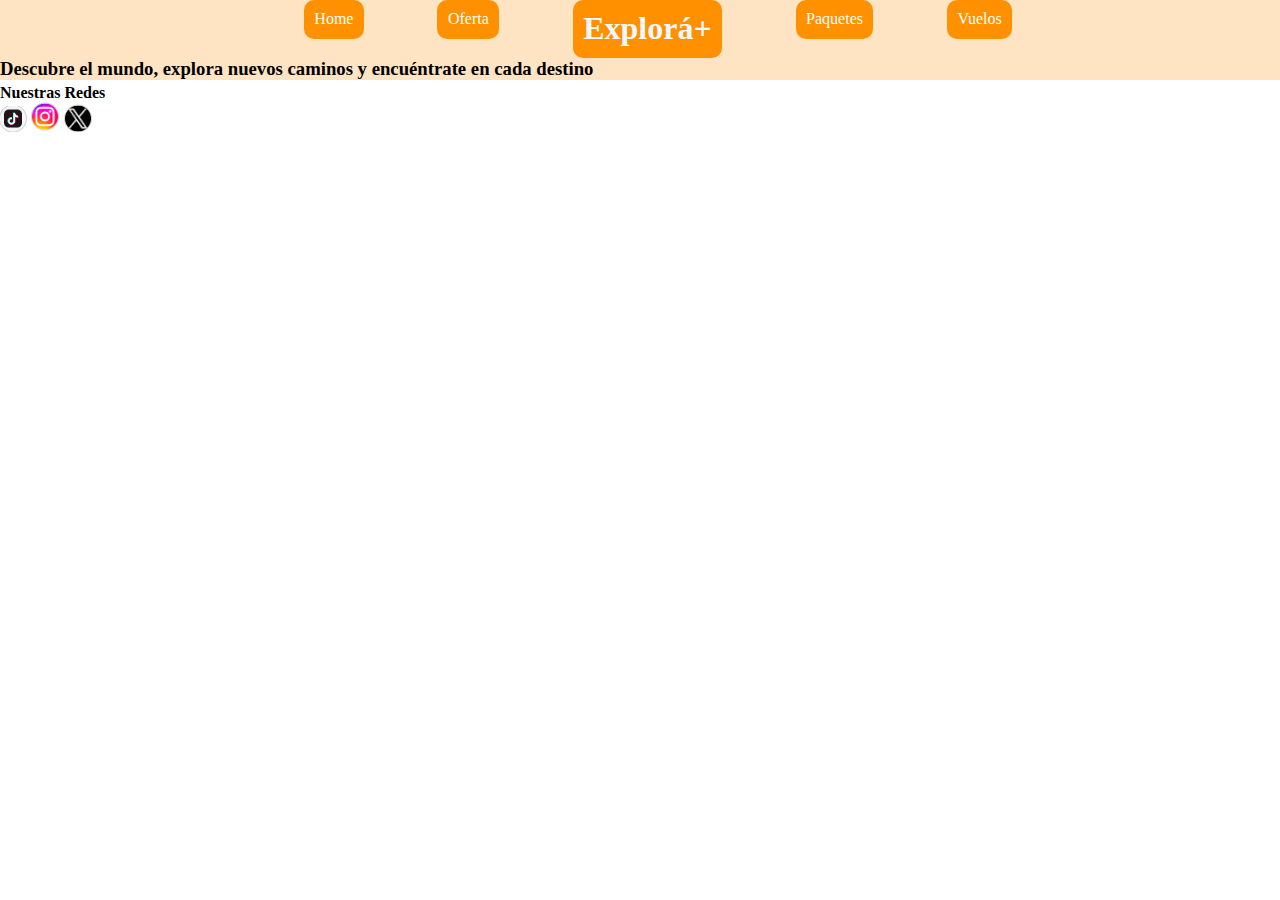
<file: index.html>
<!DOCTYPE html>
<html lang="en">
<head>
    <meta charset="UTF-8">
    <meta name="viewport" content="width=device-width, initial-scale=1.0">
    <link rel="stylesheet" href="style.css">
    <title>Document</title>
</head>
<header>
</section>
<section class="triple">
   <nav>
      <ul>
    <li><a href="index1.html">Home</a></li>
    <li><a href="index2.html">Oferta</a></li>
    <li><h1>Explorá+</h1></li>
    <li><a href="index3.html">Paquetes</a></li>
    <li><a href="index4.html">Vuelos</a></li>
   </ul>
   </nav>
   <h3>Descubre el mundo, explora nuevos caminos y encuéntrate en cada destino</h3>
</section>
</header>


<body>

    <main>
       
    </main>
       <footer>
         <h4>Nuestras Redes</h4>
    <a ></a><img src="tiktok.png" alt=""></a>
    <a > <img src="instagram.png" alt=""></a>
    <a> <img src="twitter.png" alt=""></a>

       </footer>
       
</body>
</file>
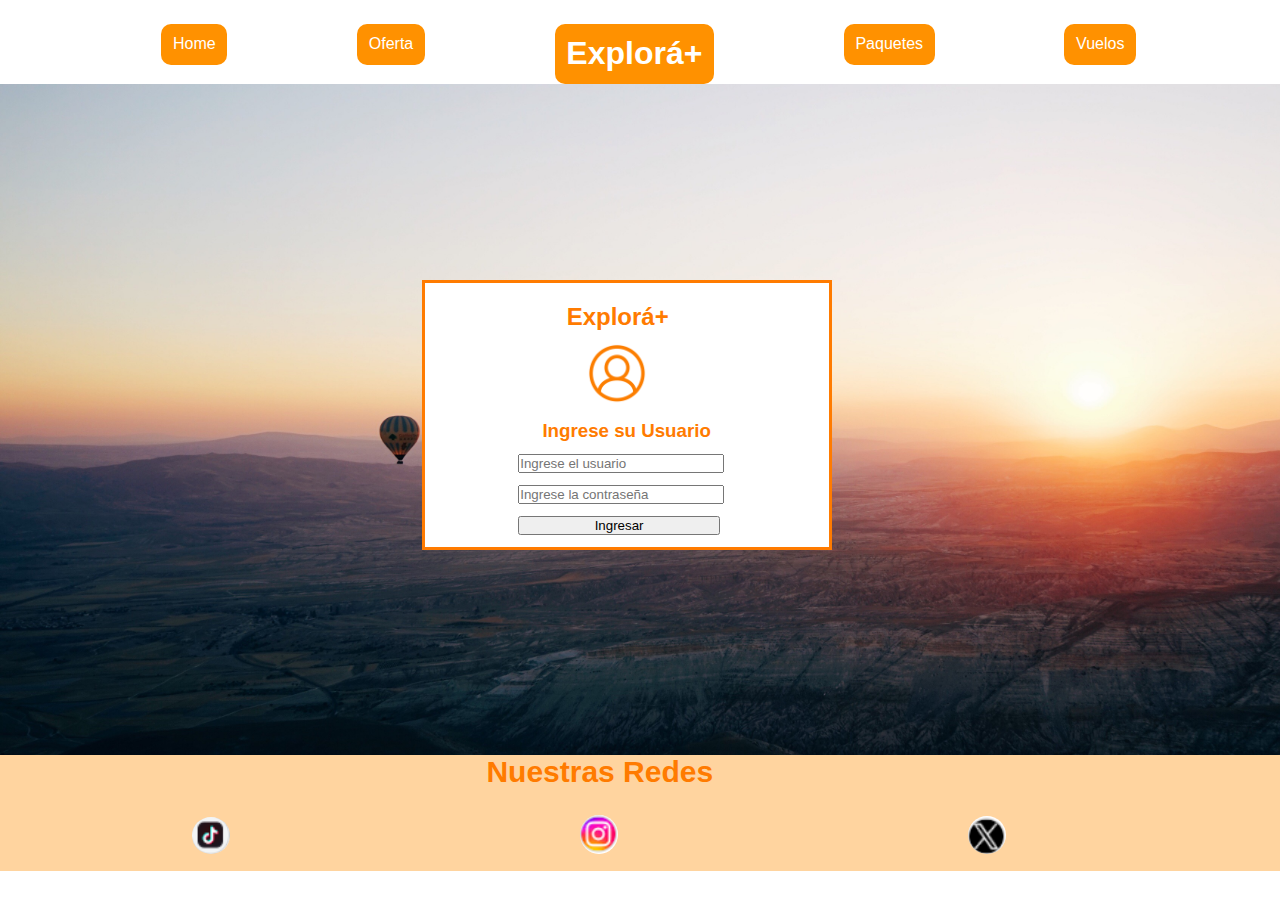
<file: Arte-Aerolineas-master/index.html>
<!DOCTYPE html>
<html lang="en">
<head>
    <meta charset="UTF-8">
    <meta name="viewport" content="width=device-width, initial-scale=1.0">
    <link rel="stylesheet" href="style.css">
    <title>Document</title>
</head>
<header>

<section class="triple">
   <nav>
      <ul>
    <li><a href="index.html">Home</a></li>
    <li><a href="index2.html">Oferta</a></li>
    <li><a href="index1.html"><h1>Explorá+</h1></a></li>
    <li><a href="index3.html">Paquetes</a></li>
    <li><a href="index4.html">Vuelos</a></li>
   </ul>
   </nav>
   
</section>
</header>


<body class="home">
    <main>
      <section class="Usuario">
         <h2>Explorá+</h2>
         <img src="usuario.png" alt="index.html">
        <h3>Ingrese su Usuario</h3>
        <form method="POST" action="index.html">
         <input type="text" placeholder="Ingrese el usuario">
          <input type="text" placeholder="Ingrese la contraseña">
          <input  type="submit" value="Ingresar">
        </form>
      </section>
      
    </main>
   
</body>
 
     <footer>
         <h1>Nuestras Redes</h1>
    <a ></a><img src="tiktok.png" alt=""></a>
    <a > <img src="instagram.png" alt=""></a>
    <a> <img src="twitter.png" alt=""></a>

       </footer>
</html>
</file>
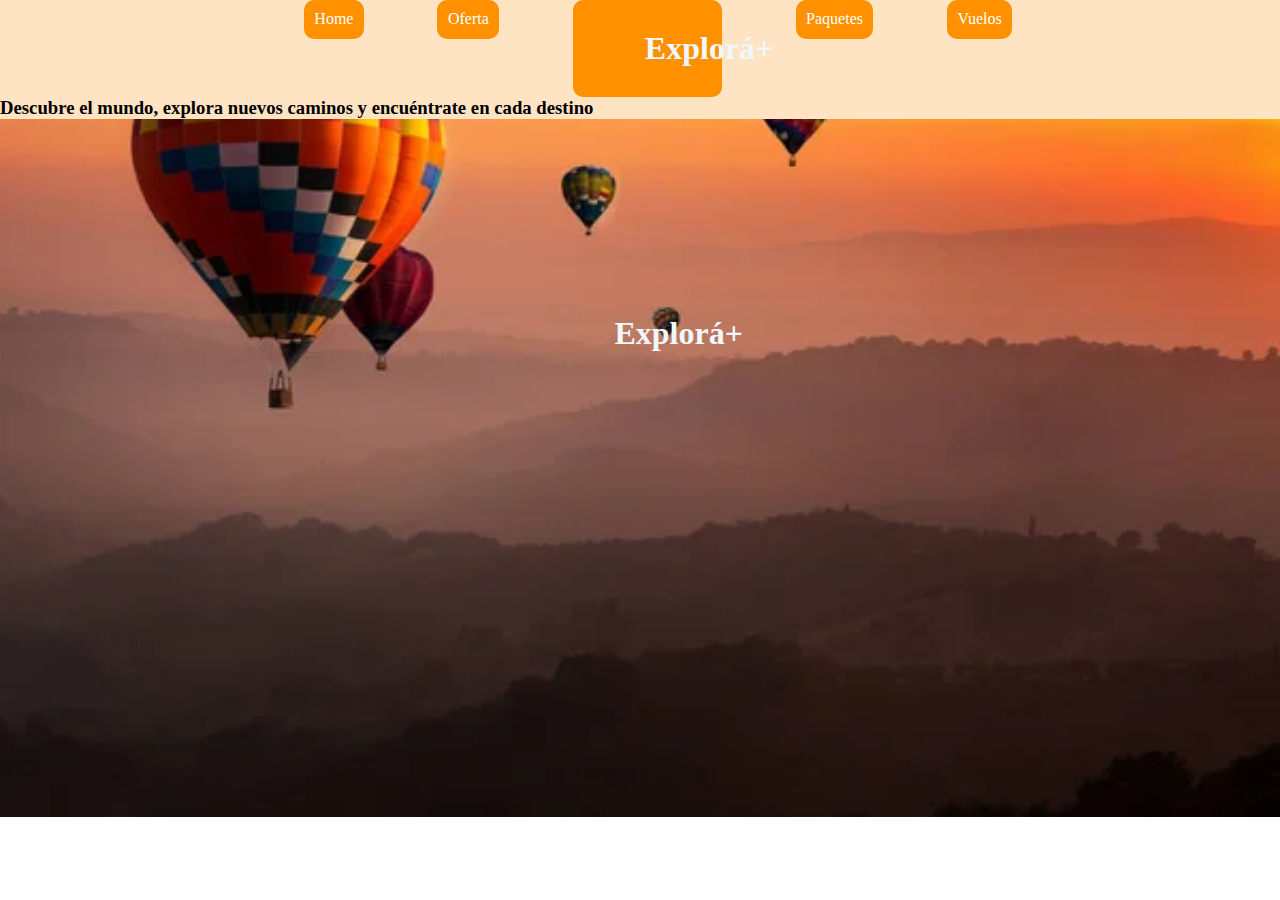
<file: index1.html>
<!DOCTYPE html>
<html lang="en">
<head>
    <meta charset="UTF-8">
    <meta name="viewport" content="width=device-width, initial-scale=1.0">
    <link rel="stylesheet" href="style.css">
    <title>Document</title>
</head>
<header>
</section>
<section class="triple">
   <nav>
      <ul>
    <li><a href="index1.html">Home</a></li>
    <li><a href="index2.html">Oferta</a></li>
    <li><h1>Explorá+</h1></li>
    <li><a href="index3.html">Paquetes</a></li>
    <li><a href="index4.html">Vuelos</a></li>
   </ul>
   </nav>
   <h3>Descubre el mundo, explora nuevos caminos y encuéntrate en cada destino</h3>
</section>
</header>
<body class = "home">
    <h1>Explorá+</h1>
</body>
</file>
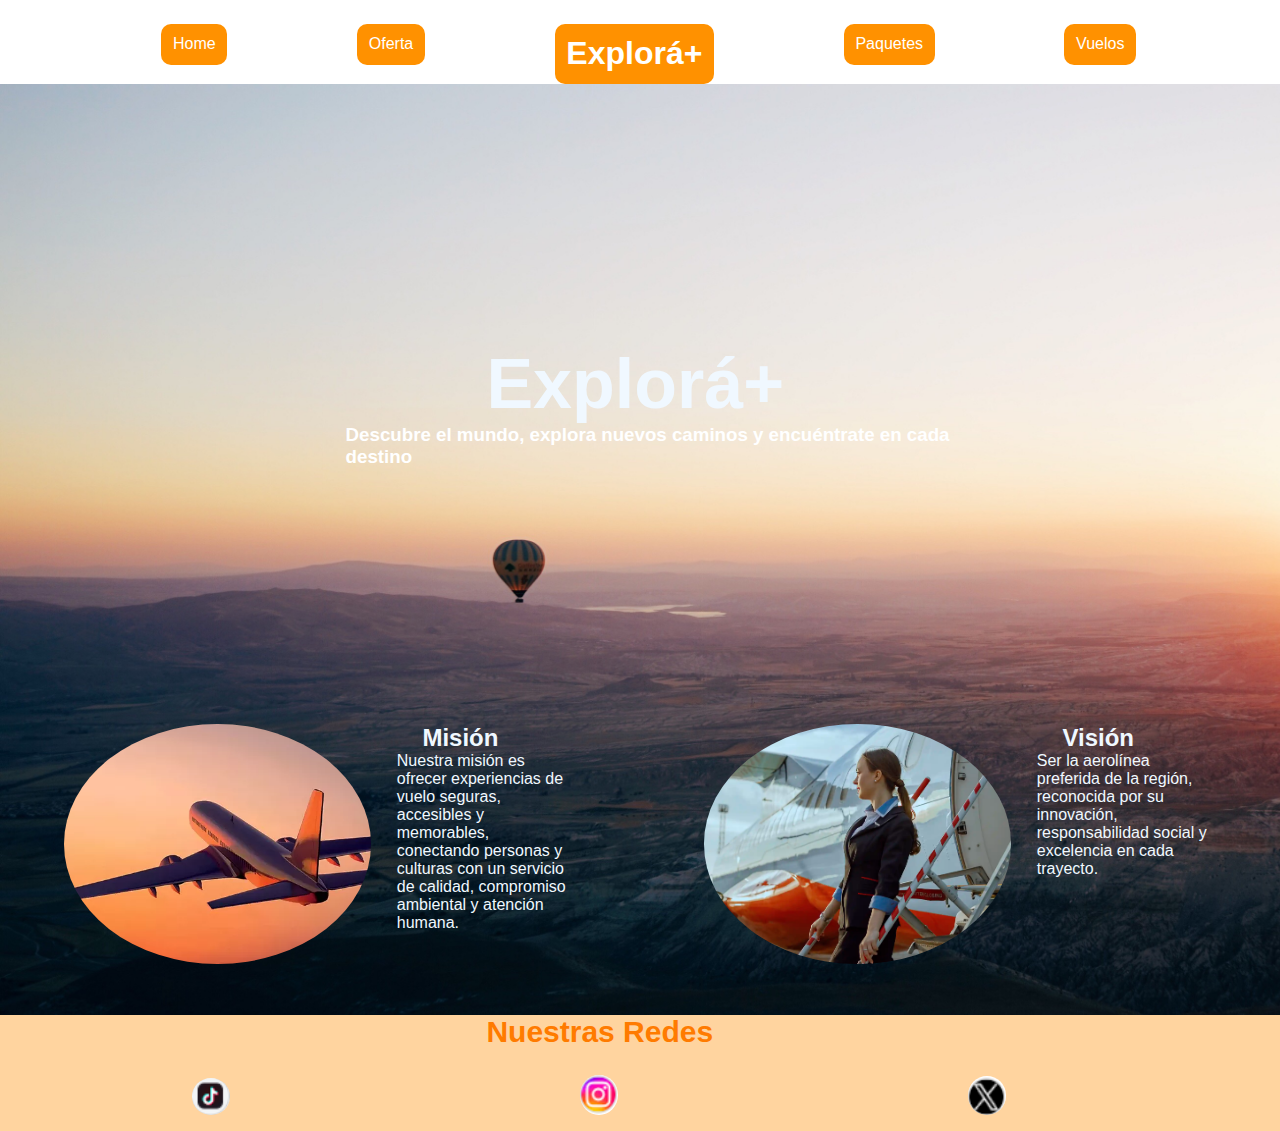
<file: Arte-Aerolineas-master/index1.html>
<!DOCTYPE html>
<html lang="en">
<head>
    <meta charset="UTF-8">
    <meta name="viewport" content="width=device-width, initial-scale=1.0">
    <link rel="stylesheet" href="style.css">
    <title>Document</title>
</head>
<header>

<section class="triple">
   <nav>
      <ul>
    <li><a href="index.html">Home</a></li>
    <li><a href="index2.html">Oferta</a></li>
    <li><a href="index1.html"><h1>Explorá+</h1></a></li>
    <li><a href="index3.html">Paquetes</a></li>
    <li><a href="index4.html">Vuelos</a></li>
   </ul>
   </nav>
  
</section>
</header>
<body class = "home">
    <main>
        <h1>Explorá+</h1>
        <h3>Descubre el mundo, explora nuevos caminos y encuéntrate en cada destino</h3>
        <section class="Index1">
            <div>
                <img src="Misión.webp" alt="index1">
                <h2>Misión</h2>
                <p>Nuestra misión es ofrecer experiencias de vuelo seguras, accesibles y memorables, conectando personas y culturas con un servicio de calidad, compromiso ambiental y atención humana.</p>
            </div>
            <div>
                <img src="Visión.webp" alt="index1">
                <h2>Visión</h2>
                <p>Ser la aerolínea preferida de la región, reconocida por su innovación, responsabilidad social y excelencia en cada trayecto.</p>
            </div>
        </section>
    </main>
   
</body>
 
     <footer>
         <h1>Nuestras Redes</h1>
    <a ></a><img src="tiktok.png" alt=""></a>
    <a > <img src="instagram.png" alt=""></a>
    <a> <img src="twitter.png" alt=""></a>

       </footer>
</html>
</file>
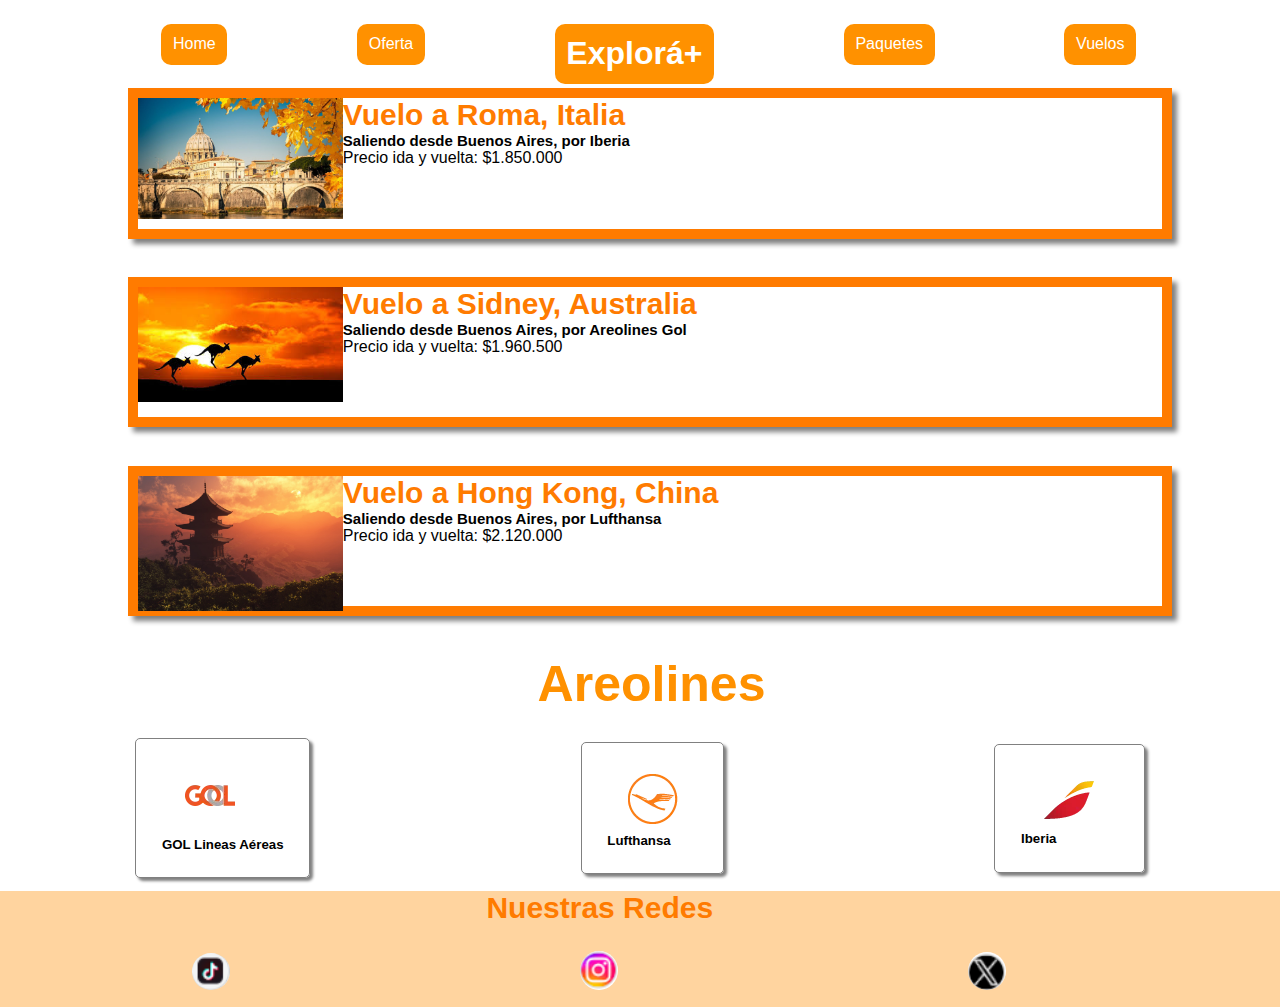
<file: Arte-Aerolineas-master/index4.html>
<!DOCTYPE html>
<html lang="en">
<head>
    <meta charset="UTF-8">
    <meta name="viewport" content="width=device-width, initial-scale=1.0">
    <link rel="stylesheet" href="style.css">
    <title>Document</title>
</head>
<header>

<section class="triple">
   <nav>
      <ul>
    <li><a href="index.html">Home</a></li>
    <li><a href="index2.html">Oferta</a></li>
    <li><a href="index1.html"><h1>Explorá+</h1></a></li>
    <li><a href="index3.html">Paquetes</a></li>
    <li><a href="index4.html">Vuelos</a></li>
   </ul>
   </nav>
  
</section>
</header>
<body class="Index4">
    <main>
        <section class="Vuelo">
        <div>
            <img src="Roma.jpg" alt="index4">
            <h3>Vuelo a Roma, Italia</h3>
            <h5>Saliendo desde Buenos Aires, por Iberia</h5>
            <p>Precio ida y vuelta: $1.850.000</p>
        </div>
        <div>
            <img src="Australia.jpg" alt="index4">
            <h3>Vuelo a Sidney, Australia</h3>
            <h5>Saliendo desde Buenos Aires, por Areolines Gol</h5>
            <p>Precio ida y vuelta: $1.960.500</p>
        </div>
        <div>
            <img src="China.jpg" alt="index4">
            <h3>Vuelo a Hong Kong, China</h3>
            <h5>Saliendo desde Buenos Aires, por Lufthansa</h5>
            <p>Precio ida y vuelta: $2.120.000</p>
        </div>
        </section>
         <h2>Areolines</h2>
        <section class="Empresas">
           
            <div>
                <img src="Gol.png" alt="index4">
                <h5>GOL Lineas Aéreas</h5>
            </div>
            <div>
                <img src="luftea.png" alt="index4">
                <h5>Lufthansa</h5>
            </div>
            <div>
                <img src="Ibera.png" alt="index4">
                <h5>Iberia</h5>
            </div>
        </section>
    </main>
   
</body>
 
     <footer>
         <h1>Nuestras Redes</h1>
    <a ></a><img src="tiktok.png" alt=""></a>
    <a > <img src="instagram.png" alt=""></a>
    <a> <img src="twitter.png" alt=""></a>

       </footer>
</html>
</file>
<file: style.css>
*{
    margin: 0%;
    padding: 0%;
 
}
.home{
    background-image: url( "paisaje.jpg");  
    width:100%;
    background-repeat: no-repeat;
    background-size: cover;
}
.home h1{
    color: aliceblue;
    margin: 15%;
    margin-left: 48%;
   
}

header{
    width: 100%;
    display: inline-block;
    background-color: bisque;
}
header nav ul {
    background-color: none;
    margin-left: 18%;
}

header nav ul li{
    list-style: none;
    float: left;
    margin-left: 7%;
    padding: 1%;
    /*border: 1px solid black;*/
    border-radius: 10px;
    color: aliceblue;
    background-color: rgb(255, 145, 0);
}


header nav ul li a{
    text-decoration: none;
    color: rgb(255, 255, 255);
}

header h3{
    width: 100%;
    float: left ;
}
</file>
<file: Arte-Aerolineas-master/style.css>
*{
    margin: 0%;
    padding: 0%;
 /*border: 1px solid black;*/
}
.home {
    background-image: url( "fondo.jpg");  
    width:100%;
    background-repeat: no-repeat;
    background-size: cover;
}
main h1{
    color: aliceblue;
    font-size: 70px;
     margin-right: 20%;
    margin-top: 20%;
    margin-left: 38%;
      font-family: 'Franklin Gothic Medium', 'Arial Narrow', Arial, sans-serif;
}
   

.home h3{
   margin-bottom: 20%;
    margin-left: 27%;
color: rgb(255, 255, 255);
  width: 50%;
    float: left ;
      font-family: 'Franklin Gothic Medium', 'Arial Narrow', Arial, sans-serif;
}

header{
    width: 100%;
    display: inline-block;
    background-color: rgb(255, 255, 255);
}
header nav ul {
    background-color: none;
    margin-left: 8%;
 
}

header nav ul li{
    margin-top: 2%;
    list-style: none;
    float: left;
    margin-left: 5%;
    margin-right: 6%;
    padding: 1%;
    /*border: 1px solid black;*/
    border-radius: 10px;
    color: aliceblue;
    background-color: rgb(255, 145, 0);
    font-family: 'Franklin Gothic Medium', 'Arial Narrow', Arial, sans-serif;
}


header nav ul li a{
    text-decoration: none;
    color: rgb(255, 255, 255);
 
}




.Index1 div{
      width: 50%;
    margin-bottom: 3%;
     margin-left: 5%;
 margin-right: 5%;
}
.Index1 h2{
    color: aliceblue;
     font-family: 'Franklin Gothic Medium', 'Arial Narrow', Arial, sans-serif;
  margin-left: 70%;
}
.Index1 p{
    color: aliceblue;
     font-family: 'Franklin Gothic Medium', 'Arial Narrow', Arial, sans-serif;
}
.Index1 {
    clear: both;   
    display: flex;
    justify-content: space-around; /* o space-between / center */
    align-items: center;
}
.Index1 div img{
      width: 60%;
    height: 60%;
     float: left;
       border-radius: 50%;
       margin-right: 5%;
     
}






.Usuario{
     margin: 15%;
    padding: 0%;
 border: 3px solid rgb(255, 123, 0);
 background-color: rgb(255, 255, 255);
 margin-right: 35%;
 margin-left: 33%;
 float: left;
}

.Usuario img{
    width: 15%;
    height: 15%;
    margin-left: 40%;
}
.Usuario form input {
   width: 50%;
    float: left;
    margin-left: 23%;
     margin-bottom: 3%;
}

.Usuario h2{
    color:  rgb(255, 123, 0);
    margin-left: 35%;
    margin-top: 5%;
      margin-bottom: 3%;
        font-family: 'Franklin Gothic Medium', 'Arial Narrow', Arial, sans-serif;
}

.Usuario h3{
    color:  rgb(255, 123, 0);
        margin-top: 3%;
    margin-left: 29%;
    margin-bottom: 3%;
      font-family: 'Franklin Gothic Medium', 'Arial Narrow', Arial, sans-serif;
}






.Empresas{
    margin-top: 2%;
  display: flex;
    justify-content: space-around; /* o space-between / center */
    align-items: center;
}
.Vuelo img{
    width: 20%;
    height: 18%;
     float: left;
}
.Vuelo div{
    width: 80%;
    margin-bottom: 3%;
     margin-left: 10%;
 margin-right: 15%;
 border: 10px solid  rgb(255, 123, 0);
   box-shadow: 5px 5px 5px grey;
}
.Vuelo p{
    margin-bottom: 6%;
     font-family: 'Franklin Gothic Medium', 'Arial Narrow', Arial, sans-serif;
     
}
.Vuelo h3{
   color:  rgb(255, 123, 0);
   font-size: 30px;
    font-family: 'Franklin Gothic Medium', 'Arial Narrow', Arial, sans-serif;
    
}
.Vuelo h5{
   font-size: 15px;
    font-family: 'Franklin Gothic Medium', 'Arial Narrow', Arial, sans-serif;
    
}
.Empresas div{

    margin: 0%;
    padding: 2%; 
    border: 1px solid grey;
    border-radius: 5px 5px 5px 5px;
    box-shadow: 3px 3px 3px grey;
   float:left;
}

.Empresas div h5{
   
       font-family: 'Franklin Gothic Medium', 'Arial Narrow', Arial, sans-serif;
}
.Index4 h2 {
    color: rgb(255, 145, 0);
    font-size: 50px;
     margin-right: 18%;
    margin-top: 2%;
    margin-left: 42%;
      font-family: 'Franklin Gothic Medium', 'Arial Narrow', Arial, sans-serif;
}












footer{
    width: 100%;
    display: inline-block;
    color: aliceblue;
    margin-top: 1%;
    padding-bottom: 1%;
    background-color: rgb(255, 212, 159);
}
footer h1{
    color: rgb(255, 123, 0);
    font-size: 30px;
    margin-left: 38%;
      font-family: 'Franklin Gothic Medium', 'Arial Narrow', Arial, sans-serif;
}
footer img{
    margin-top: 2%;
    margin-right: 12%;
    margin-left: 15%;
    width: 3%;
    height: 3%;
    border-radius: 50%;
}
</file>
